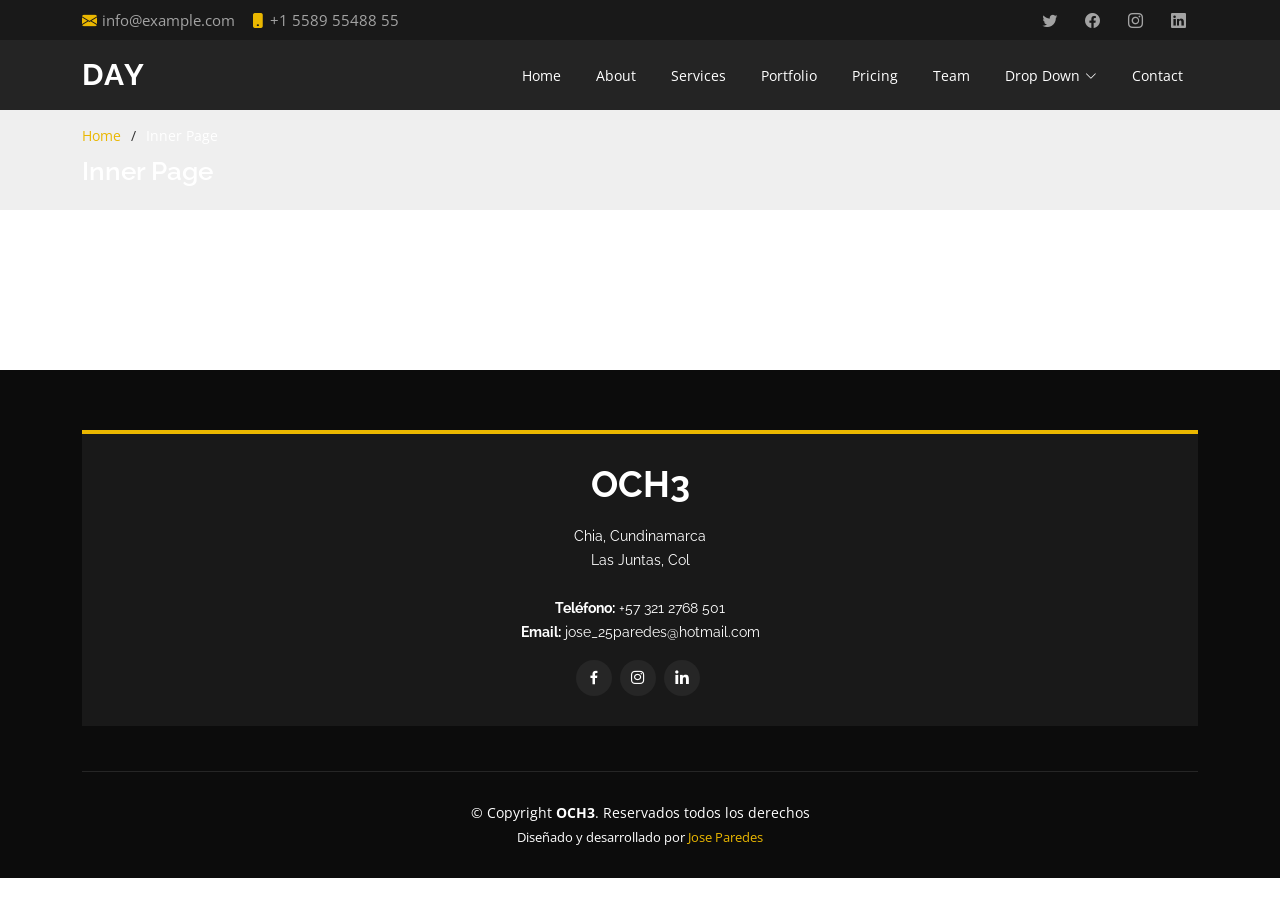
<file: inner-page.html>
<!DOCTYPE html>
<html lang="en">

<head>
  <meta charset="utf-8">
  <meta content="width=device-width, initial-scale=1.0" name="viewport">

  <title>Mi portfolio</title>
  <meta content="" name="description">
  <meta content="" name="keywords">

  <!-- Favicons -->
  <link href="assets/img/favicon.png" rel="icon">
  <link href="assets/img/apple-touch-icon.png" rel="apple-touch-icon">

  <!-- Google Fonts -->
  <link href="https://fonts.googleapis.com/css?family=Open+Sans:300,300i,400,400i,600,600i,700,700i|Raleway:300,300i,400,400i,500,500i,600,600i,700,700i|Poppins:300,300i,400,400i,500,500i,600,600i,700,700i" rel="stylesheet">

  <!-- Vendor CSS Files -->
  <link href="assets/vendor/aos/aos.css" rel="stylesheet">
  <link href="assets/vendor/bootstrap/css/bootstrap.min.css" rel="stylesheet">
  <link href="assets/vendor/bootstrap-icons/bootstrap-icons.css" rel="stylesheet">
  <link href="assets/vendor/boxicons/css/boxicons.min.css" rel="stylesheet">
  <link href="assets/vendor/glightbox/css/glightbox.min.css" rel="stylesheet">
  <link href="assets/vendor/swiper/swiper-bundle.min.css" rel="stylesheet">

  <!-- Template Main CSS File -->
  <link href="assets/css/style.css" rel="stylesheet">

  <!-- =======================================================
  * Template Name: Day - v4.7.0
  * Template URL: https://bootstrapmade.com/day-multipurpose-html-template-for-free/
  * Author: BootstrapMade.com
  * License: https://bootstrapmade.com/license/
  ======================================================== -->
</head>

<body>

  <!-- ======= Top Bar ======= -->
  <section id="topbar" class="d-flex align-items-center">
    <div class="container d-flex justify-content-center justify-content-md-between">
      <div class="contact-info d-flex align-items-center">
        <i class="bi bi-envelope-fill"></i><a href="mailto:contact@example.com">info@example.com</a>
        <i class="bi bi-phone-fill phone-icon"></i> +1 5589 55488 55
      </div>
      <div class="social-links d-none d-md-block">
        <a href="#" class="twitter"><i class="bi bi-twitter"></i></a>
        <a href="#" class="facebook"><i class="bi bi-facebook"></i></a>
        <a href="#" class="instagram"><i class="bi bi-instagram"></i></a>
        <a href="#" class="linkedin"><i class="bi bi-linkedin"></i></i></a>
      </div>
    </div>
  </section>

  <!-- ======= Header ======= -->
  <header id="header" class="d-flex align-items-center">
    <div class="container d-flex align-items-center justify-content-between">

      <h1 class="logo"><a href="index.html">Day</a></h1>
      <!-- Uncomment below if you prefer to use an image logo -->
      <!-- <a href="index.html" class="logo"><img src="assets/img/logo.png" alt="" class="img-fluid"></a>-->

      <nav id="navbar" class="navbar">
        <ul>
          <li><a class="nav-link scrollto " href="#hero">Home</a></li>
          <li><a class="nav-link scrollto" href="#about">About</a></li>
          <li><a class="nav-link scrollto" href="#services">Services</a></li>
          <li><a class="nav-link scrollto " href="#portfolio">Portfolio</a></li>
          <li><a class="nav-link scrollto" href="#pricing">Pricing</a></li>
          <li><a class="nav-link scrollto" href="#team">Team</a></li>
          <li class="dropdown"><a href="#"><span>Drop Down</span> <i class="bi bi-chevron-down"></i></a>
            <ul>
              <li><a href="#">Drop Down 1</a></li>
              <li class="dropdown"><a href="#"><span>Deep Drop Down</span> <i class="bi bi-chevron-right"></i></a>
                <ul>
                  <li><a href="#">Deep Drop Down 1</a></li>
                  <li><a href="#">Deep Drop Down 2</a></li>
                  <li><a href="#">Deep Drop Down 3</a></li>
                  <li><a href="#">Deep Drop Down 4</a></li>
                  <li><a href="#">Deep Drop Down 5</a></li>
                </ul>
              </li>
              <li><a href="#">Drop Down 2</a></li>
              <li><a href="#">Drop Down 3</a></li>
              <li><a href="#">Drop Down 4</a></li>
            </ul>
          </li>
          <li><a class="nav-link scrollto" href="#contact">Contact</a></li>
        </ul>
        <i class="bi bi-list mobile-nav-toggle"></i>
      </nav><!-- .navbar -->

    </div>
  </header><!-- End Header -->

  <main id="main">

    <!-- ======= Breadcrumbs ======= -->
    <section id="breadcrumbs" class="breadcrumbs">
      <div class="container">

        <ol>
          <li><a href="index.html">Home</a></li>
          <li>Inner Page</li>
        </ol>
        <h2>Inner Page</h2>

      </div>
    </section><!-- End Breadcrumbs -->

    <section class="inner-page">
      <div class="container">
        <p>
          Example inner page template
        </p>
      </div>
    </section>

  </main><!-- End #main -->

  <!-- ======= Footer ======= -->
  <footer id="footer">
    <div class="footer-top">
      <div class="container">
        <div class="row">

          <div class="col-lg-12 col-md-6">
            <div class="footer-info">
              <h3>OCH3</h3>
              <p>
                Chia, Cundinamarca <br>
                Las Juntas, Col<br><br>
                <strong>Teléfono:</strong> +57 321 2768 501<br>
                <strong>Email:</strong> jose_25paredes@hotmail.com<br>
              </p>
              <div class="social-links mt-3">
                <a href="https://www.facebook.com/jose.paredes.50" class="facebook"><i class="bx bxl-facebook"></i></a>
                <a href="https://instagram.com/och3_?utm_medium=copy_link" class="instagram"><i class="bx bxl-instagram"></i></a>
                <a href="#" class="linkedin"><i class="bx bxl-linkedin"></i></a>
              </div>
            </div>
          </div>
        </div>
      </div>
    </div>

    <div class="container">
      <div class="copyright">
        &copy; Copyright <strong><span>OCH3</span></strong>. Reservados todos los derechos
      </div>
      <div class="credits">
        <!-- All the links in the footer should remain intact. -->
        <!-- You can delete the links only if you purchased the pro version. -->
        <!-- Licensing information: https://bootstrapmade.com/license/ -->
        <!-- Purchase the pro version with working PHP/AJAX contact form: https://bootstrapmade.com/day-multipurpose-html-template-for-free/ -->
        Diseñado y desarrollado por <a href="https://instagram.com/och3_?utm_medium=copy_link">Jose Paredes</a>
      </div>
    </div>
  </footer><!-- End Footer -->

  <a href="#" class="back-to-top d-flex align-items-center justify-content-center"><i
      class="bi bi-arrow-up-short"></i></a>
  <div id="preloader"></div>

  <!-- Vendor JS Files -->
  <script src="assets/vendor/aos/aos.js"></script>
  <script src="assets/vendor/bootstrap/js/bootstrap.bundle.min.js"></script>
  <script src="assets/vendor/glightbox/js/glightbox.min.js"></script>
  <script src="assets/vendor/isotope-layout/isotope.pkgd.min.js"></script>
  <script src="assets/vendor/swiper/swiper-bundle.min.js"></script>
  <script src="assets/vendor/php-email-form/validate.js"></script>

  <!-- Template Main JS File -->
  <script src="assets/js/main.js"></script>

</body>

</html>
</file>
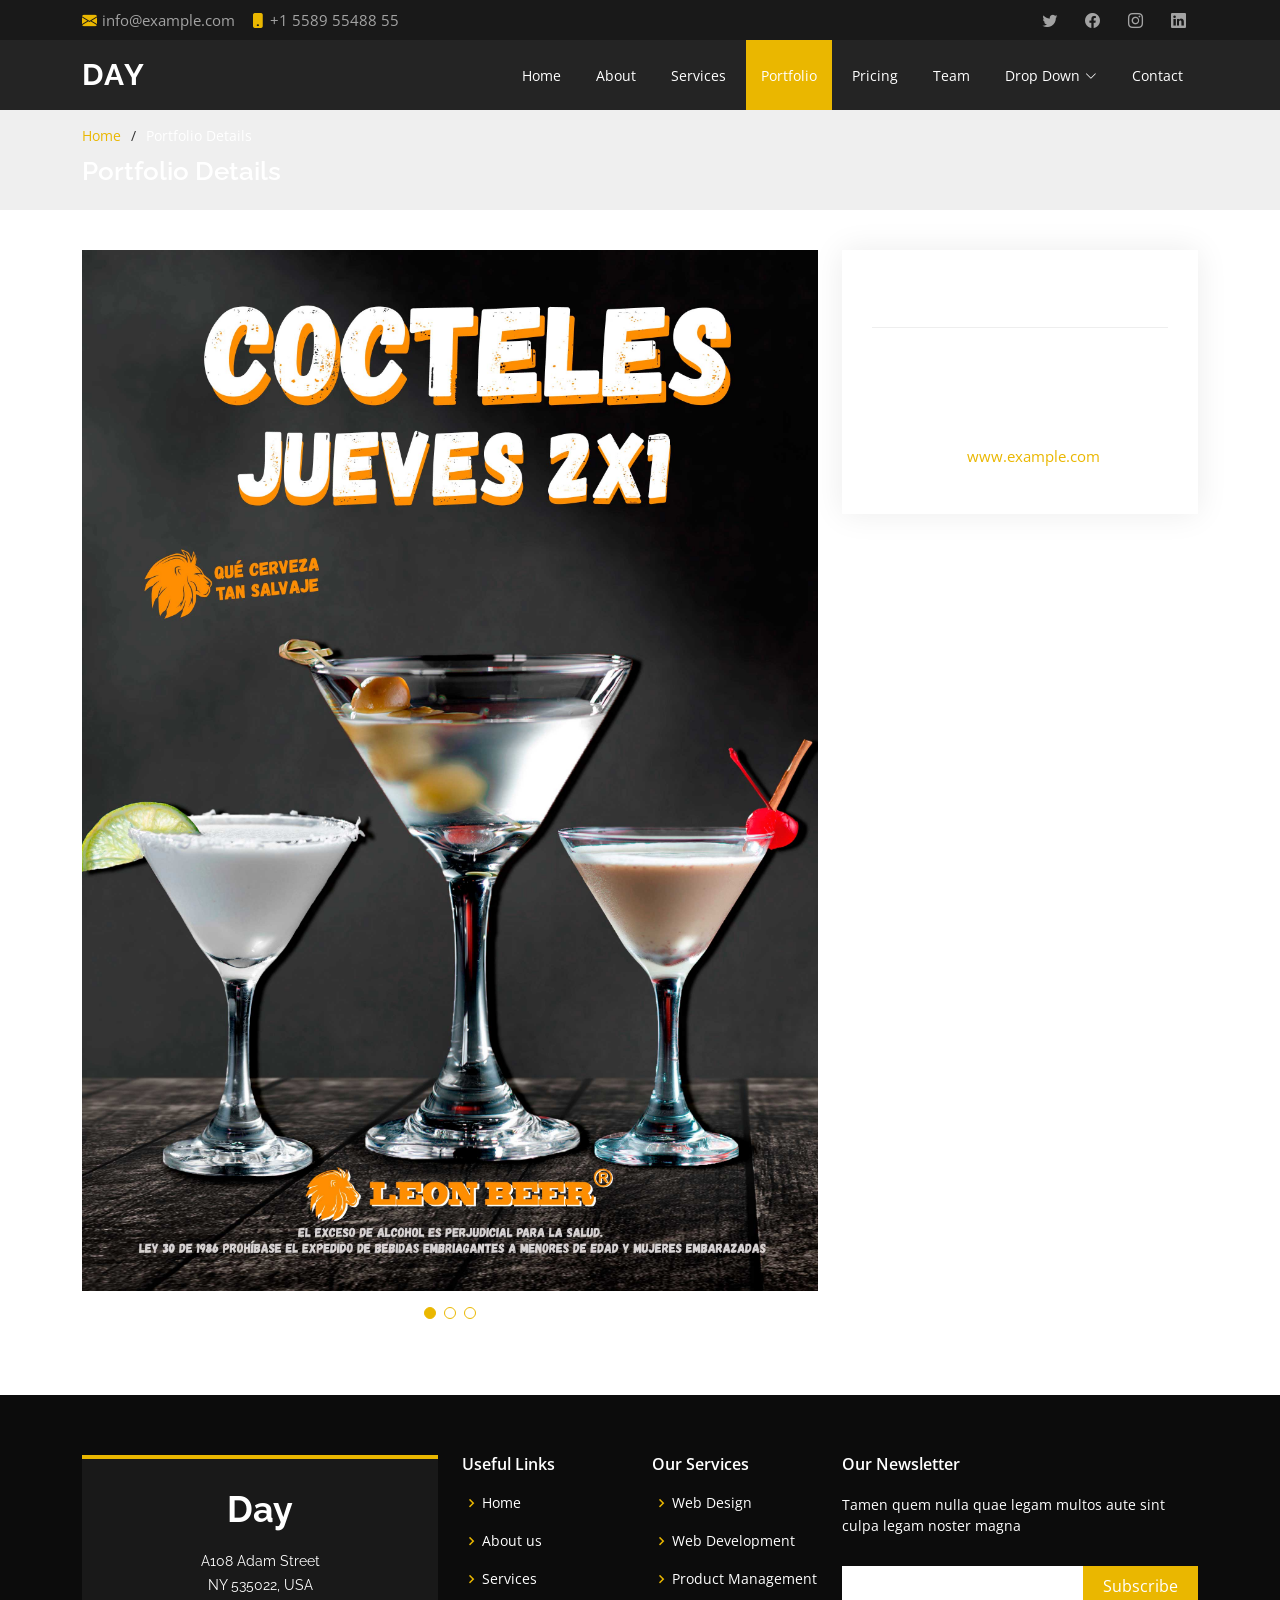
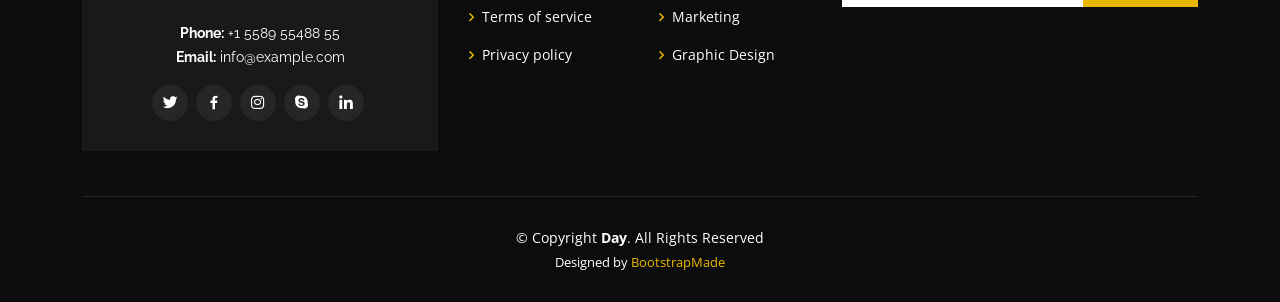
<file: portfolio-details.html>
<!DOCTYPE html>
<html lang="en">

<head>
  <meta charset="utf-8">
  <meta content="width=device-width, initial-scale=1.0" name="viewport">

  <title>Portfolio Details - Day Bootstrap Template</title>
  <meta content="" name="description">
  <meta content="" name="keywords">

  <!-- Favicons -->
  <link href="assets/img/favicon.png" rel="icon">
  <link href="assets/img/apple-touch-icon.png" rel="apple-touch-icon">

  <!-- Google Fonts -->
  <link href="https://fonts.googleapis.com/css?family=Open+Sans:300,300i,400,400i,600,600i,700,700i|Raleway:300,300i,400,400i,500,500i,600,600i,700,700i|Poppins:300,300i,400,400i,500,500i,600,600i,700,700i" rel="stylesheet">

  <!-- Vendor CSS Files -->
  <link href="assets/vendor/aos/aos.css" rel="stylesheet">
  <link href="assets/vendor/bootstrap/css/bootstrap.min.css" rel="stylesheet">
  <link href="assets/vendor/bootstrap-icons/bootstrap-icons.css" rel="stylesheet">
  <link href="assets/vendor/boxicons/css/boxicons.min.css" rel="stylesheet">
  <link href="assets/vendor/glightbox/css/glightbox.min.css" rel="stylesheet">
  <link href="assets/vendor/swiper/swiper-bundle.min.css" rel="stylesheet">

  <!-- Template Main CSS File -->
  <link href="assets/css/style.css" rel="stylesheet">

  <!-- =======================================================
  * Template Name: Day - v4.7.0
  * Template URL: https://bootstrapmade.com/day-multipurpose-html-template-for-free/
  * Author: BootstrapMade.com
  * License: https://bootstrapmade.com/license/
  ======================================================== -->
</head>

<body>

  <!-- ======= Top Bar ======= -->
  <section id="topbar" class="d-flex align-items-center">
    <div class="container d-flex justify-content-center justify-content-md-between">
      <div class="contact-info d-flex align-items-center">
        <i class="bi bi-envelope-fill"></i><a href="mailto:contact@example.com">info@example.com</a>
        <i class="bi bi-phone-fill phone-icon"></i> +1 5589 55488 55
      </div>
      <div class="social-links d-none d-md-block">
        <a href="#" class="twitter"><i class="bi bi-twitter"></i></a>
        <a href="#" class="facebook"><i class="bi bi-facebook"></i></a>
        <a href="#" class="instagram"><i class="bi bi-instagram"></i></a>
        <a href="#" class="linkedin"><i class="bi bi-linkedin"></i></i></a>
      </div>
    </div>
  </section>

  <!-- ======= Header ======= -->
  <header id="header" class="d-flex align-items-center">
    <div class="container d-flex align-items-center justify-content-between">

      <h1 class="logo"><a href="index.html">Day</a></h1>
      <!-- Uncomment below if you prefer to use an image logo -->
      <!-- <a href="index.html" class="logo"><img src="assets/img/logo.png" alt="" class="img-fluid"></a>-->

      <nav id="navbar" class="navbar">
        <ul>
          <li><a class="nav-link scrollto " href="#hero">Home</a></li>
          <li><a class="nav-link scrollto" href="#about">About</a></li>
          <li><a class="nav-link scrollto" href="#services">Services</a></li>
          <li><a class="nav-link scrollto active" href="#portfolio">Portfolio</a></li>
          <li><a class="nav-link scrollto" href="#pricing">Pricing</a></li>
          <li><a class="nav-link scrollto" href="#team">Team</a></li>
          <li class="dropdown"><a href="#"><span>Drop Down</span> <i class="bi bi-chevron-down"></i></a>
            <ul>
              <li><a href="#">Drop Down 1</a></li>
              <li class="dropdown"><a href="#"><span>Deep Drop Down</span> <i class="bi bi-chevron-right"></i></a>
                <ul>
                  <li><a href="#">Deep Drop Down 1</a></li>
                  <li><a href="#">Deep Drop Down 2</a></li>
                  <li><a href="#">Deep Drop Down 3</a></li>
                  <li><a href="#">Deep Drop Down 4</a></li>
                  <li><a href="#">Deep Drop Down 5</a></li>
                </ul>
              </li>
              <li><a href="#">Drop Down 2</a></li>
              <li><a href="#">Drop Down 3</a></li>
              <li><a href="#">Drop Down 4</a></li>
            </ul>
          </li>
          <li><a class="nav-link scrollto" href="#contact">Contact</a></li>
        </ul>
        <i class="bi bi-list mobile-nav-toggle"></i>
      </nav><!-- .navbar -->

    </div>
  </header><!-- End Header -->

  <main id="main">

    <!-- ======= Breadcrumbs ======= -->
    <section id="breadcrumbs" class="breadcrumbs">
      <div class="container">

        <ol>
          <li><a href="index.html">Home</a></li>
          <li>Portfolio Details</li>
        </ol>
        <h2>Portfolio Details</h2>

      </div>
    </section><!-- End Breadcrumbs -->

    <!-- ======= Portfolio Details Section ======= -->
    <section id="portfolio-details" class="portfolio-details">
      <div class="container">

        <div class="row gy-4">

          <div class="col-lg-8">
            <div class="portfolio-details-slider swiper">
              <div class="swiper-wrapper align-items-center">

                <div class="swiper-slide">
                  <img src="assets/img/portfolio/portfolio-1.jpg" alt="">
                </div>

                <div class="swiper-slide">
                  <img src="assets/img/portfolio/portfolio-2.jpg" alt="">
                </div>

                <div class="swiper-slide">
                  <img src="assets/img/portfolio/portfolio-3.jpg" alt="">
                </div>

              </div>
              <div class="swiper-pagination"></div>
            </div>
          </div>

          <div class="col-lg-4">
            <div class="portfolio-info">
              <h3>Project information</h3>
              <ul>
                <li><strong>Category</strong>: Web design</li>
                <li><strong>Client</strong>: ASU Company</li>
                <li><strong>Project date</strong>: 01 March, 2020</li>
                <li><strong>Project URL</strong>: <a href="#">www.example.com</a></li>
              </ul>
            </div>
            <div class="portfolio-description">
              <h2>This is an example of portfolio detail</h2>
              <p>
                Autem ipsum nam porro corporis rerum. Quis eos dolorem eos itaque inventore commodi labore quia quia. Exercitationem repudiandae officiis neque suscipit non officia eaque itaque enim. Voluptatem officia accusantium nesciunt est omnis tempora consectetur dignissimos. Sequi nulla at esse enim cum deserunt eius.
              </p>
            </div>
          </div>

        </div>

      </div>
    </section><!-- End Portfolio Details Section -->

  </main><!-- End #main -->

  <!-- ======= Footer ======= -->
  <footer id="footer">
    <div class="footer-top">
      <div class="container">
        <div class="row">

          <div class="col-lg-4 col-md-6">
            <div class="footer-info">
              <h3>Day</h3>
              <p>
                A108 Adam Street <br>
                NY 535022, USA<br><br>
                <strong>Phone:</strong> +1 5589 55488 55<br>
                <strong>Email:</strong> info@example.com<br>
              </p>
              <div class="social-links mt-3">
                <a href="#" class="twitter"><i class="bx bxl-twitter"></i></a>
                <a href="#" class="facebook"><i class="bx bxl-facebook"></i></a>
                <a href="#" class="instagram"><i class="bx bxl-instagram"></i></a>
                <a href="#" class="google-plus"><i class="bx bxl-skype"></i></a>
                <a href="#" class="linkedin"><i class="bx bxl-linkedin"></i></a>
              </div>
            </div>
          </div>

          <div class="col-lg-2 col-md-6 footer-links">
            <h4>Useful Links</h4>
            <ul>
              <li><i class="bx bx-chevron-right"></i> <a href="#">Home</a></li>
              <li><i class="bx bx-chevron-right"></i> <a href="#">About us</a></li>
              <li><i class="bx bx-chevron-right"></i> <a href="#">Services</a></li>
              <li><i class="bx bx-chevron-right"></i> <a href="#">Terms of service</a></li>
              <li><i class="bx bx-chevron-right"></i> <a href="#">Privacy policy</a></li>
            </ul>
          </div>

          <div class="col-lg-2 col-md-6 footer-links">
            <h4>Our Services</h4>
            <ul>
              <li><i class="bx bx-chevron-right"></i> <a href="#">Web Design</a></li>
              <li><i class="bx bx-chevron-right"></i> <a href="#">Web Development</a></li>
              <li><i class="bx bx-chevron-right"></i> <a href="#">Product Management</a></li>
              <li><i class="bx bx-chevron-right"></i> <a href="#">Marketing</a></li>
              <li><i class="bx bx-chevron-right"></i> <a href="#">Graphic Design</a></li>
            </ul>
          </div>

          <div class="col-lg-4 col-md-6 footer-newsletter">
            <h4>Our Newsletter</h4>
            <p>Tamen quem nulla quae legam multos aute sint culpa legam noster magna</p>
            <form action="" method="post">
              <input type="email" name="email"><input type="submit" value="Subscribe">
            </form>

          </div>

        </div>
      </div>
    </div>

    <div class="container">
      <div class="copyright">
        &copy; Copyright <strong><span>Day</span></strong>. All Rights Reserved
      </div>
      <div class="credits">
        <!-- All the links in the footer should remain intact. -->
        <!-- You can delete the links only if you purchased the pro version. -->
        <!-- Licensing information: https://bootstrapmade.com/license/ -->
        <!-- Purchase the pro version with working PHP/AJAX contact form: https://bootstrapmade.com/day-multipurpose-html-template-for-free/ -->
        Designed by <a href="https://bootstrapmade.com/">BootstrapMade</a>
      </div>
    </div>
  </footer><!-- End Footer -->

  <a href="#" class="back-to-top d-flex align-items-center justify-content-center"><i class="bi bi-arrow-up-short"></i></a>
  <div id="preloader"></div>

  <!-- Vendor JS Files -->
  <script src="assets/vendor/aos/aos.js"></script>
  <script src="assets/vendor/bootstrap/js/bootstrap.bundle.min.js"></script>
  <script src="assets/vendor/glightbox/js/glightbox.min.js"></script>
  <script src="assets/vendor/isotope-layout/isotope.pkgd.min.js"></script>
  <script src="assets/vendor/swiper/swiper-bundle.min.js"></script>
  <script src="assets/vendor/php-email-form/validate.js"></script>

  <!-- Template Main JS File -->
  <script src="assets/js/main.js"></script>

</body>

</html>
</file>
<file: assets/css/style.css>
/**
* Template Name: Day - v4.7.0
* Template URL: https://bootstrapmade.com/day-multipurpose-html-template-for-free/
* Author: BootstrapMade.com
* License: https://bootstrapmade.com/license/
*/

/*--------------------------------------------------------------
# General
--------------------------------------------------------------*/
h6{
text-align: center;
}
 



#wflotante{
position: fixed;
right:20px;  
bottom: 70px;
z-index: 999; 

}

body {
  font-family: "Open Sans", sans-serif;
  color: #fff;
}

a {
  color: #EAB700;
  text-decoration: none;
}

a:hover {
  color: #EAB700;
  text-decoration: none;
}

h1, h2, h3,h5, h6 {
font-family: "Raleway", sans-serif;
/* text-align:left; */
}
.col-lg-6 h3{
  text-align:center;
  /* padding-left: 100px;  */
}
#about{
  background-color:#191919  
}

.text-center h3{
  text-align:center; 
}
/*--------------------------------------------------------------
# Back to top button
--------------------------------------------------------------*/
.back-to-top {
  position: fixed;
  visibility: hidden;
  opacity: 0;
  right: 15px;
  bottom: 15px;
  z-index: 996;
  background: #EAB700;
  width: 40px;
  height: 40px;
  transition: all 0.4s;
}
.back-to-top i {
  font-size: 28px;
  color: #fff;
  line-height: 0;
}
.back-to-top:hover {
  background: #EAB700;
  color: #fff;
}
.back-to-top.active {
  visibility: visible;
  opacity: 1;
}

/*--------------------------------------------------------------
# Preloader
--------------------------------------------------------------*/
#preloader {
  position: fixed;
  top: 0;
  left: 0;
  right: 0;
  bottom: 0;
  z-index: 9999;
  overflow: hidden;
  background: #fff;
}

#preloader:before {
  content: "";
  position: fixed;
  top: calc(50% - 30px);
  left: calc(50% - 30px);
  border: 6px solid #EAB700;
  border-top-color: #efefef;
  border-radius: 50%;
  width: 60px;
  height: 60px;
  -webkit-animation: animate-preloader 1s linear infinite;
  animation: animate-preloader 1s linear infinite;
}

@-webkit-keyframes animate-preloader {
  0% {
    transform: rotate(0deg);
  }
  100% {
    transform: rotate(360deg);
  }
}

@keyframes animate-preloader {
  0% {
    transform: rotate(0deg);
  }
  100% {
    transform: rotate(360deg);
  }
}
/*--------------------------------------------------------------
# Disable aos animation delay on mobile devices
--------------------------------------------------------------*/
@media screen and (max-width: 768px) {
  [data-aos-delay] {
    transition-delay: 0 !important;
  }
}
/*--------------------------------------------------------------
# Top Bar
--------------------------------------------------------------*/
#topbar {
  background: #191919;
  font-size: 15px;
  height: 40px;
  padding: 0;
  color: rgba(255, 255, 255, 0.6);
}
#topbar .contact-info a {
  line-height: 0;
  color: rgba(255, 255, 255, 0.6);
  transition: 0.3s;
}
#topbar .contact-info a:hover {
  color: #fff;
}
#topbar .contact-info i {
  color: #EAB700;
  line-height: 0;
  margin-right: 5px;
}
#topbar .contact-info .phone-icon {
  margin-left: 15px;
}
#topbar .social-links a {
  color: rgba(255, 255, 255, 0.6);
  padding: 4px 12px;
  display: inline-block;
  line-height: 1px;
  transition: 0.3s;
}
#topbar .social-links a:hover {
  color: #fff;
}

/*--------------------------------------------------------------
# Header
--------------------------------------------------------------*/
#header {
  background: rgba(25, 25, 25, 0.95);
  transition: all 0.5s;
  z-index: 997;
  height: 70px;
}
#header.fixed-top {
  background: #191919;
}
#header .logo {
  font-size: 30px;
  margin: 0;
  padding: 0;
  line-height: 1;
  font-weight: 700;
  letter-spacing: 2px;
  text-transform: uppercase;
}
#header .logo a {
  color: #fff;
}
#header .logo img {
  max-height: 40px;
}

.scrolled-offset {
  margin-top: 70px;
}

/*--------------------------------------------------------------
# Navigation Menu
--------------------------------------------------------------*/
/**
* Desktop Navigation 
*/
.navbar {
  padding: 0;
}
.navbar ul {
  margin: 0;
  padding: 0;
  display: flex;
  list-style: none;
  align-items: center;
}
.navbar li {
  position: relative;
}
.navbar > ul > li {
  margin-left: 5px;
}
.navbar a, .navbar a:focus {
  display: flex;
  align-items: center;
  justify-content: space-between;
  padding: 25px 15px 24px 15px;
  font-size: 14px;
  color: #fff;
  white-space: nowrap;
  transition: 0.3s;
}
.navbar a i, .navbar a:focus i {
  font-size: 12px;
  line-height: 0;
  margin-left: 5px;
}
.navbar a:hover, .navbar .active, .navbar .active:focus, .navbar li:hover > a {
  background: #EAB700;
}
.navbar .dropdown ul {
  display: block;
  position: absolute;
  left: 0;
  top: calc(100% + 30px);
  margin: 0;
  padding: 10px 0;
  z-index: 99;
  opacity: 0;
  visibility: hidden;
  background: #fff;
  box-shadow: 0px 0px 30px rgba(127, 137, 161, 0.25);
  transition: 0.3s;
}
.navbar .dropdown ul li {
  min-width: 200px;
}
.navbar .dropdown ul a {
  padding: 10px 20px;
  color: #191919;
}
.navbar .dropdown ul a i {
  font-size: 12px;
}
.navbar .dropdown ul a:hover, .navbar .dropdown ul .active:hover, .navbar .dropdown ul li:hover > a {
  color: #fff;
}
.navbar .dropdown:hover > ul {
  opacity: 1;
  top: 100%;
  visibility: visible;
}
.navbar .dropdown .dropdown ul {
  top: 0;
  left: calc(100% - 30px);
  visibility: hidden;
}
.navbar .dropdown .dropdown:hover > ul {
  opacity: 1;
  top: 0;
  left: 100%;
  visibility: visible;
}
@media (max-width: 1366px) {
  .navbar .dropdown .dropdown ul {
    left: -90%;
  }
  .navbar .dropdown .dropdown:hover > ul {
    left: -100%;
  }
}

/**
* Mobile Navigation 
*/
.mobile-nav-toggle {
  color: #fff;
  font-size: 28px;
  cursor: pointer;
  display: none;
  line-height: 0;
  transition: 0.5s;
}
.mobile-nav-toggle.bi-x {
  color: #EAB700;
}

@media (max-width: 991px) {
  .mobile-nav-toggle {
    display: block;
  }

  .navbar ul {
    display: none;
  }
}
.navbar-mobile {
  position: fixed;
  overflow: hidden;
  top: 0;
  right: 0;
  left: 0;
  bottom: 0;
  background: rgba(0, 0, 0, 0.9);
  transition: 0.3s;
  z-index: 999;
}
.navbar-mobile .mobile-nav-toggle {
  position: absolute;
  top: 15px;
  right: 15px;
}
.navbar-mobile ul {
  display: block;
  position: absolute;
  top: 55px;
  right: 15px;
  bottom: 15px;
  left: 15px;
  padding: 10px 0;
  background-color: #fff;
  overflow-y: auto;
  transition: 0.3s;
}
.navbar-mobile a, .navbar-mobile a:focus {
  padding: 10px 20px;
  font-size: 15px;
  color: #191919;
}
.navbar-mobile a:hover, .navbar-mobile .active, .navbar-mobile li:hover > a {
  color: #EAB700;
  background: none;
}
.navbar-mobile .getstarted, .navbar-mobile .getstarted:focus {
  margin: 15px;
}
.navbar-mobile .dropdown ul {
  position: static;
  display: none;
  margin: 10px 20px;
  padding: 10px 0;
  z-index: 99;
  opacity: 1;
  visibility: visible;
  background: #fff;
  box-shadow: 0px 0px 30px rgba(127, 137, 161, 0.25);
}
.navbar-mobile .dropdown ul li {
  min-width: 200px;
}
.navbar-mobile .dropdown ul a {
  padding: 10px 20px;
}
.navbar-mobile .dropdown ul a i {
  font-size: 12px;
}
.navbar-mobile .dropdown ul a:hover, .navbar-mobile .dropdown ul .active:hover, .navbar-mobile .dropdown ul li:hover > a {
  color: #EAB700;
}
.navbar-mobile .dropdown > .dropdown-active {
  display: block;
}

/*--------------------------------------------------------------
# Hero Section
--------------------------------------------------------------*/
#hero {
  width: 100%;
  height: calc(100vh - 110px);
  background: url("../img/hero-bg.jpg") top center;
  background-size: cover;
  position: relative;
}
#hero:before {
  content: "";
  background: rgba(0, 0, 0, 0.5);
  position: absolute;
  bottom: 0;
  top: 0;
  left: 0;
  right: 0;
}
#hero h1 {
  margin: 0 0 10px 0;
  font-size: 48px;
  font-weight: 700;
  line-height: 56px;
  text-transform: uppercase;
  color: #fff;
}
#hero h2 {
  color: #eee;
  margin-bottom: 30px;
  font-size: 24px;
}
#hero .btn-get-started {
  font-family: "Raleway", sans-serif;
  text-transform: uppercase;
  font-weight: 500;
  font-size: 14px;
  letter-spacing: 0.5px;
  display: inline-block;
  padding: 10px 28px;
  transition: 0.5s;
  border: 2px solid #fff;
  color: #fff;
}
#hero .btn-get-started:hover {
  background: #EAB700;
  border-color: #EAB700;
}
@media (min-width: 1024px) {
  #hero {
    background-attachment: fixed;
  }
}
@media (max-width: 768px) {
  #hero {
    text-align: center;
  }
  #hero .container {
    padding-top: 40px;
  }
  #hero h1 {
    font-size: 28px;
    line-height: 36px;
  }
  #hero h2 {
    font-size: 18px;
    line-height: 24px;
    margin-bottom: 30px;
  }
}

/*--------------------------------------------------------------
# Sections General
--------------------------------------------------------------*/
section {
  padding: 60px 0;
  overflow: hidden;
}
.section-title {
  text-align: center;
  padding: 30px 0;
  position: relative;
}
.section-title h2 {
  font-size: 32px;
  font-weight: 700;
  text-transform: uppercase;
  margin-bottom: 20px;
  padding-bottom: 0;
  color: #fff;
  position: relative;
  z-index: 2;
}
.section-title span {
  position: absolute;
  top: 30px;
  color: #EAB700;
  left: 0;
  right: 0;
  z-index: 1;
  font-weight: 700;
  font-size: 52px;
  text-transform: uppercase;
  line-height: 0;
}
.section-title p {
  margin-bottom: 0;
  position: relative;
  z-index: 2;
}
@media (max-width: 575px) {
  .section-title h2 {
    font-size: 28px;
    margin-bottom: 15px;
  }
  .section-title span {
    font-size: 38px;
  }
}

/*--------------------------------------------------------------
# About
--------------------------------------------------------------*/
.about .content h3 {
  font-weight: 600;
  font-size: 26px;
}
.about .content ul {
  list-style: none;
  padding: 0;
}
.about .content ul li {
  padding-bottom: 10px;
}
.about .content ul i {
  font-size: 20px;
  padding-right: 4px;
  color: #EAB700;
}
.about .content p:last-child {
  margin-bottom: 0;
}

/*--------------------------------------------------------------
# Why Us
--------------------------------------------------------------*/
.why-us {
  padding-top: 10px;
}
.why-us .box {
  padding: 50px 30px;
  box-shadow: 0px 2px 15px rgba(0, 0, 0, 0.1);
  transition: all ease-in-out 0.3s;
}
.why-us .box span {
  display: block;
  font-size: 28px;
  font-weight: 700;
  color: #ffdc5c;
}
.why-us .box h4 {
  font-size: 24px;
  font-weight: 600;
  padding: 0;
  margin: 20px 0;
  color: #191919;
}
.why-us .box p {
  color: #aaaaaa;
  font-size: 15px;
  margin: 0;
  padding: 0;
}
.why-us .box:hover {
  background: #EAB700;
  padding: 30px 30px 70px 30px;
  box-shadow: 10px 15px 30px rgba(0, 0, 0, 0.18);
}
.why-us .box:hover span, .why-us .box:hover h4, .why-us .box:hover p {
  color: #fff;
}

/*--------------------------------------------------------------
# Clients
--------------------------------------------------------------*/
.clients {
  background: #EAB700;
  padding: 15px 0;
  text-align: center;
}
.clients img {
  width: 50%;
  filter: grayscale(100);
  transition: all 0.4s ease-in-out;
  display: inline-block;
  padding: 15px 0;
}
.clients img:hover {
  filter: none;
  transform: scale(1.2);
}
@media (max-width: 768px) {
  .clients img {
    width: 40%;
  }
}

/*--------------------------------------------------------------
# Services
--------------------------------------------------------------*/
#services{
  background-color:#191919;
}
.services .icon-box {
  text-align: center;
  padding: 80px 20px;
  transition: all ease-in-out 0.3s;
  box-shadow: 0px 2px 1px #EAB700;
}
.services .icon-box .icon {
  margin: 0 auto;
  width: 64px;
  height: 64px;
  background: #EAB700;
  transition: all 0.3s ease-out 0s;
  display: flex;
  align-items: center;
  justify-content: center;
  margin-bottom: 20px;
  transform-style: preserve-3d;
}
.services .icon-box .icon i {
  color: #fff;
  font-size: 28px;
}
.services .icon-box .icon::before {
  position: absolute;
  content: "";
  left: -8px;
  top: -8px;
  height: 100%;
  width: 100%;
  background: #ffefb3;
  transition: all 0.3s ease-out 0s;
  transform: translateZ(-1px);
}
.services .icon-box h4 {
  font-weight: 700;
  margin-bottom: 15px;
  font-size: 24px;
}
.services .icon-box h4 a {
  color: #EAB700;
}
.services .icon-box p {
  line-height: 24px;
  font-size: 14px;
  margin-bottom: 0;
}
.services .icon-box:hover {
  background: #b89000;
  border-color: #EAB700;
  padding: 70px 20px 90px 20px;
}
.services .icon-box:hover .icon {
  background: #fff;
}
.services .icon-box:hover .icon i {
  color: #EAB700;
}
.services .icon-box:hover .icon::before {
  background: #EAB700;
}
.services .icon-box:hover h4 a, .services .icon-box:hover p {
  color: #fff;
}

/*--------------------------------------------------------------
# Cta
--------------------------------------------------------------*/
.cta {
  background: linear-gradient(rgba(0, 0, 0, 0.157), rgba(0, 0, 0, 0.5)), url("../img/cta-bg.jpg") fixed center center;
  background-size: cover;
  padding: 120px 0;
}
.cta h3 {
  color: #EAB700;
  font-size: 28px;
  font-weight: 700;
}
.cta p {
  color: rgb(255, 255, 255);
}
.cta .cta-btn {
  font-family: "Raleway", sans-serif;
  text-transform: uppercase;
  font-weight: 500;
  font-size: 14px;
  letter-spacing: 1px;
  display: inline-block;
  padding: 10px 28px;
  transition: 0.5s;
  margin-top: 10px;
  border: 2px solid #fff;
  color: #fff;
}
.cta .cta-btn:hover {
  background: #EAB700;
  border: 2px solid #EAB700;
}

/*--------------------------------------------------------------
# Portfolio
--------------------------------------------------------------*/
.portfolio #portfolio-flters {
  padding: 0;
  margin: 0 auto 25px auto;
  list-style: none;
  text-align: center;
  border-radius: 50px;
}
.behance{
    z-index: 1;
    font-weight: 700;
    font-size: 52px;
    margin-left:47%;
    color: #ffffff99;
    transition: 0.3s;
    
}
.portfolio #portfolio-flters li {
  cursor: pointer;
  display: inline-block;
  padding: 10px 15px;
  font-size: 15px;
  font-weight: 500;
  line-height: 1;
  text-transform: uppercase;
  color: #444444;
  margin-bottom: 5px;
  transition: all 0.3s ease-in-out;
  font-family: "Poppins", sans-serif;
}
.portfolio #portfolio-flters li:hover, .portfolio #portfolio-flters li.filter-active {
  color: #EAB700;
}
.portfolio #portfolio-flters li:last-child {
  margin-right: 0;
}
.portfolio .portfolio-item {
  margin-bottom: 30px;
}
.portfolio .portfolio-item .portfolio-info {
  opacity: 0;
  position: absolute;
  left: 30px;
  right: 30px;
  bottom: 0;
  z-index: 3;
  transition: all ease-in-out 0.3s;
  background: rgba(255, 255, 255, 0.9);
  padding: 15px;
}
.portfolio .portfolio-item .portfolio-info h4 {
  font-size: 18px;
  color: #fff;
  font-weight: 600;
  color: #191919;
}
.portfolio .portfolio-item .portfolio-info p {
  color: #4c4c4c;
  font-size: 14px;
  margin-bottom: 0;
}
.portfolio .portfolio-item .portfolio-info .preview-link, .portfolio .portfolio-item .portfolio-info .details-link {
  position: absolute;
  right: 40px;
  font-size: 24px;
  top: calc(50% - 18px);
  color: #333333;
}
.portfolio .portfolio-item .portfolio-info .preview-link:hover, .portfolio .portfolio-item .portfolio-info .details-link:hover {
  color: #EAB700;
}
.portfolio .portfolio-item .portfolio-info .details-link {
  right: 10px;
}
.portfolio .portfolio-item .portfolio-links {
  opacity: 0;
  left: 0;
  right: 0;
  text-align: center;
  z-index: 3;
  position: absolute;
  transition: all ease-in-out 0.3s;
}
.portfolio .portfolio-item .portfolio-links a {
  color: #fff;
  margin: 0 2px;
  font-size: 28px;
  display: inline-block;
  transition: 0.3s;
}
.portfolio .portfolio-item .portfolio-links a:hover {
  color: #EAB700;
}
.portfolio .portfolio-item:hover .portfolio-info {
  opacity: 1;
  bottom: 20px;
}

/*--------------------------------------------------------------
# Portfolio Details
--------------------------------------------------------------*/
.portfolio-details {
  padding-top: 40px;
}
.portfolio-details .portfolio-details-slider img {
  width: 100%;
}
.portfolio-details .portfolio-details-slider .swiper-pagination {
  margin-top: 20px;
  position: relative;
}
.portfolio-details .portfolio-details-slider .swiper-pagination .swiper-pagination-bullet {
  width: 12px;
  height: 12px;
  background-color: #fff;
  opacity: 1;
  border: 1px solid #EAB700;
}
.portfolio-details .portfolio-details-slider .swiper-pagination .swiper-pagination-bullet-active {
  background-color: #EAB700;
}
.portfolio-details .portfolio-info {
  padding: 30px;
  box-shadow: 0px 0 30px rgba(25, 25, 25, 0.08);
}
.portfolio-details .portfolio-info h3 {
  font-size: 22px;
  font-weight: 700;
  margin-bottom: 20px;
  padding-bottom: 20px;
  border-bottom: 1px solid #eee;
}
.portfolio-details .portfolio-info ul {
  list-style: none;
  padding: 0;
  font-size: 15px;
}
.portfolio-details .portfolio-info ul li + li {
  margin-top: 10px;
}
.portfolio-details .portfolio-description {
  padding-top: 30px;
}
.portfolio-details .portfolio-description h2 {
  font-size: 26px;
  font-weight: 700;
  margin-bottom: 20px;
}
.portfolio-details .portfolio-description p {
  padding: 0;
}

/*--------------------------------------------------------------
# Pricing
--------------------------------------------------------------*/
.pricing .box {
  padding: 20px;
  background: #f9f9f9;
  text-align: center;
  border-radius: 8px;
  position: relative;
  overflow: hidden;
}
.pricing .box h3 {
  font-weight: 400;
  padding: 15px;
  font-size: 18px;
  text-transform: uppercase;
  font-weight: 600;
  color: #191919;
}
.pricing .box h4 {
  font-size: 42px;
  color: #EAB700;
  font-weight: 500;
  font-family: "Open Sans", sans-serif;
  margin-bottom: 20px;
}
.pricing .box h4 sup {
  font-size: 20px;
  top: -15px;
  left: -3px;
}
.pricing .box h4 span {
  color: #bababa;
  font-size: 16px;
  font-weight: 300;
}
.pricing .box ul {
  padding: 0;
  list-style: none;
  color: #191919;
  text-align: center;
  line-height: 20px;
  font-size: 14px;
}
.pricing .box ul li {
  padding-bottom: 16px;
}
.pricing .box ul i {
  color: #EAB700;
  font-size: 18px;
  padding-right: 4px;
}
.pricing .box ul .na {
  color: #ccc;
  text-decoration: line-through;
}
.pricing .box .btn-wrap {
  padding: 15px;
  text-align: center;
}
.pricing .box .btn-buy {
  background: #EAB700;
  display: inline-block;
  padding: 10px 40px;
  color: #fff;
  transition: none;
  font-size: 14px;
  font-weight: 400;
  font-family: "Raleway", sans-serif;
  font-weight: 600;
  transition: 0.3s;
}
.pricing .box .btn-buy:hover {
  background: #EAB700;
}
.pricing .featured {
  background: #EAB700;
  box-shadow: none;
  color: #fff;
}
.pricing .featured h3, .pricing .featured h4, .pricing .featured ul, .pricing .featured ul li, .pricing .featured ul .na {
  color: #fff;
}
.pricing .featured h4 span {
  color: rgba(255, 255, 255, 0.58);
}
.pricing .featured .btn-wrap {
  padding: 15px;
  text-align: center;
}
.pricing .featured .btn-buy {
  background: rgba(255, 255, 255, 0.2);
}
.pricing .featured .btn-buy:hover {
  background: #fff;
  color: #EAB700;
}



/*--------------------------------------------------------------
# Contact
--------------------------------------------------------------*/
.contact .info-box {
  color: #ffffff;
  text-align: center;
  box-shadow: 0 0 2px #EAB700;
  padding: 20px 0 30px 0;
}
.contact .info-box i {
  font-size: 32px;
  color: #EAB700;
  border-radius: 50%;
  padding: 8px;
  border: 2px dotted #ffe37e;
}
.contact .info-box h3 {
  font-size: 20px;
  color: #ffffff;
  font-weight: 700;
  margin: 10px 0;
}
.contact .info-box p {
  padding: 0;
  line-height: 24px;
  font-size: 14px;
  margin-bottom: 0;
}
.contact .php-email-form {
  box-shadow: 0 0 2px #EAB700; 
  padding: 30px;
}
.contact .php-email-form .error-message {
  display: none;
  color: #fff;
  background: #EAB700;
  text-align: left;
  padding: 15px;
  font-weight: 600;
}
.contact .php-email-form .error-message br + br {
  margin-top: 25px;
}
.contact .php-email-form .sent-message {
  display: none;
  color: #fff;
  background: #18d26e;
  text-align: center;
  padding: 15px;
  font-weight: 600;
}
.contact .php-email-form .loading {
  display: none;
  background: #fff;
  text-align: center;
  padding: 15px;
}
.contact .php-email-form .loading:before {
  content: "";
  display: inline-block;
  border-radius: 50%;
  width: 24px;
  height: 24px;
  margin: 0 10px -6px 0;
  border: 3px solid #18d26e;
  border-top-color: #eee;
  -webkit-animation: animate-loading 1s linear infinite;
  animation: animate-loading 1s linear infinite;
}
.contact .php-email-form input, .contact .php-email-form textarea {
  border-radius: 0;
  box-shadow: none;
  font-size: 14px;
}
.contact .php-email-form input::focus, .contact .php-email-form textarea::focus {
  background-color: #EAB700;
}
.contact .php-email-form input {
  padding: 10px 15px;
}
.contact .php-email-form textarea {
  padding: 12px 15px;
}
.contact .php-email-form button[type=submit] {
  background: #EAB700;
  border: 0;
  padding: 10px 24px;
  color: #fff;
  transition: 0.4s;
}
.contact .php-email-form button[type=submit]:hover {
  background: #EAB700;
}
@-webkit-keyframes animate-loading {
  0% {
    transform: rotate(0deg);
  }
  100% {
    transform: rotate(360deg);
  }
}
@keyframes animate-loading {
  0% {
    transform: rotate(0deg);
  }
  100% {
    transform: rotate(360deg);
  }
}

/*--------------------------------------------------------------
# Breadcrumbs
--------------------------------------------------------------*/
.breadcrumbs {
  padding: 15px 0;
  background: #efefef;
}
.breadcrumbs h2 {
  font-size: 26px;
  font-weight: 600;
}
.breadcrumbs ol {
  display: flex;
  flex-wrap: wrap;
  list-style: none;
  padding: 0 0 10px 0;
  margin: 0;
  font-size: 14px;
}
.breadcrumbs ol li + li {
  padding-left: 10px;
}
.breadcrumbs ol li + li::before {
  display: inline-block;
  padding-right: 10px;
  color: #333333;
  content: "/";
}

/*--------------------------------------------------------------
# Footer
--------------------------------------------------------------*/
#footer {
  background: #0c0c0c;
  padding: 0 0 30px 0;
  color: #fff;
  font-size: 14px;
}
#footer .footer-top {
  padding: 60px 0 30px 0;
}
#footer .footer-top .footer-info {
  margin-bottom: 15px;
  background: #191919;
  color: #fff;
  border-top: 4px solid #EAB700;
  text-align: center;
  padding: 30px 20px;
}

#footer .footer-top .footer-info h3 {
  font-size: 36px;
  margin: 0 0 20px 0;
  padding: 2px 0 2px 0;
  line-height: 1;
  font-weight: 700;
  text-align: center;
}
#footer .footer-top .footer-info p {
  font-size: 14px;
  line-height: 24px;
  margin-bottom: 0;
  font-family: "Raleway", sans-serif;
}
#footer .footer-top .social-links a {
  font-size: 18px;
  display: inline-block;
  background: #262626;
  color: #fff;
  line-height: 1;
  padding: 8px 0;
  margin-right: 4px;
  border-radius: 50%;
  text-align: center;
  width: 36px;
  height: 36px;
  transition: 0.3s;
}
#footer .footer-top .social-links a:hover {
  background: #EAB700;
  color: #fff;
  text-decoration: none;
}
#footer .footer-top h4 {
  font-size: 16px;
  font-weight: 600;
  color: #fff;
  position: relative;
  padding-bottom: 12px;
}
#footer .footer-top .footer-links {
  margin-bottom: 30px;
}
#footer .footer-top .footer-links ul {
  list-style: none;
  padding: 0;
  margin: 0;
}
#footer .footer-top .footer-links ul i {
  padding-right: 2px;
  color: #EAB700;
  font-size: 18px;
  line-height: 1;
}
#footer .footer-top .footer-links ul li {
  padding: 10px 0;
  display: flex;
  align-items: center;
}
#footer .footer-top .footer-links ul li:first-child {
  padding-top: 0;
}
#footer .footer-top .footer-links ul a {
  color: #fff;
  transition: 0.3s;
  display: inline-block;
  line-height: 1;
}
#footer .footer-top .footer-links ul a:hover {
  color: #EAB700;
}
#footer .footer-top .footer-newsletter form {
  margin-top: 30px;
  background: #fff;
  padding: 6px 10px;
  position: relative;
  border-radius: 4;
}
#footer .footer-top .footer-newsletter form input[type=email] {
  border: 0;
  padding: 4px;
  width: calc(100% - 110px);
}
#footer .footer-top .footer-newsletter form input[type=submit] {
  position: absolute;
  top: 0;
  right: 0;
  bottom: 0;
  border: 0;
  background: none;
  font-size: 16px;
  padding: 0 20px;
  background: #EAB700;
  color: #fff;
  transition: 0.3s;
  border-radius: 4;
}
#footer .footer-top .footer-newsletter form input[type=submit]:hover {
  background: #EAB700;
}
#footer .copyright {
  border-top: 1px solid #262626;
  text-align: center;
  padding-top: 30px;
}
#footer .credits {
  padding-top: 5px;
  text-align: center;
  font-size: 13px;
  color: #fff;
}
#footer .credits a {
  color: #EAB700;
}
@media (max-width: 575px) {
  #footer .footer-top .footer-info {
    margin: -20px 0 30px 0;
  }
}
/* Cambio texto perfil */
.fst-italic{
  text-align: justify; 
  /* padding-left: 100px !important;  */
}
.text-center{
  text-align: justify; 

}
</file>
